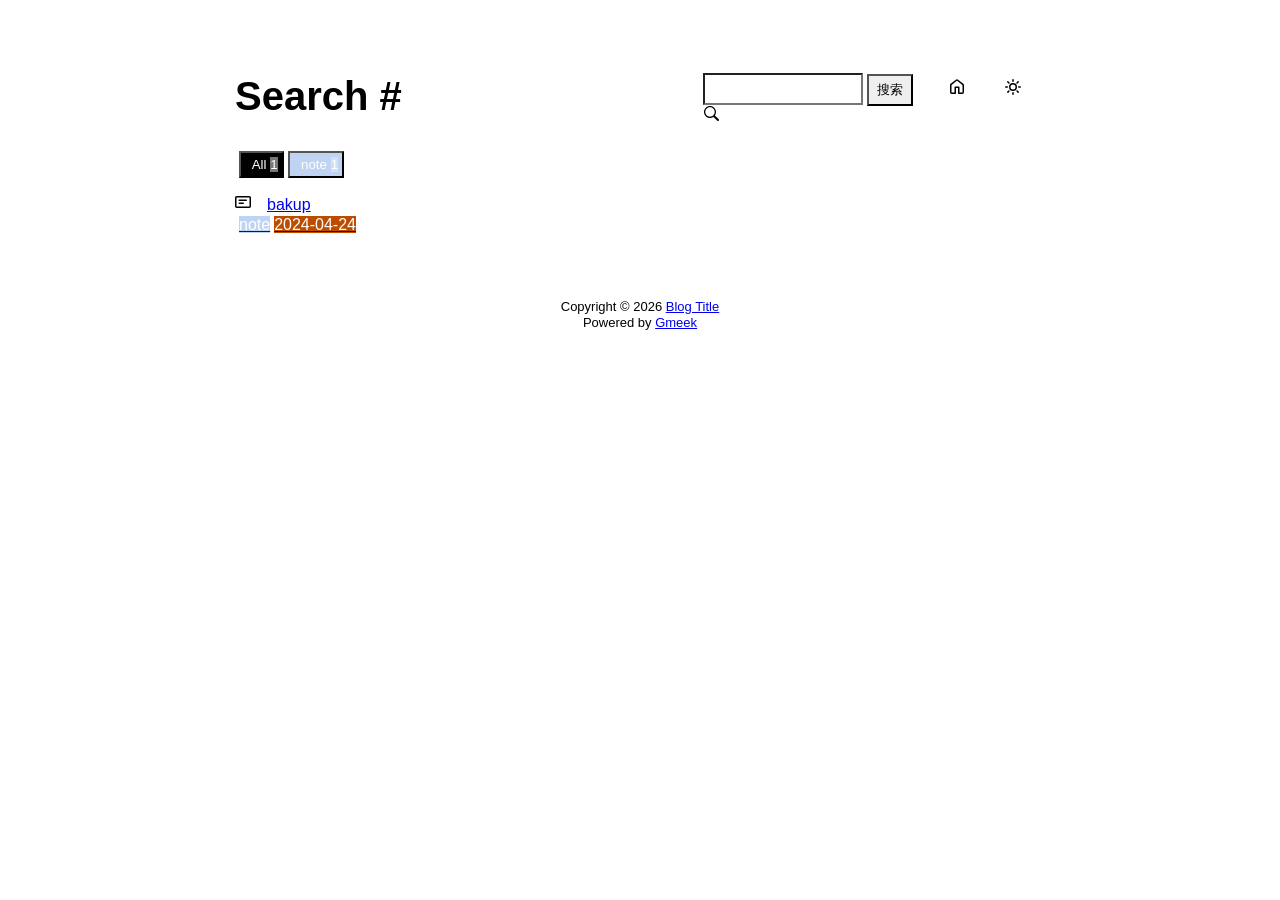
<file: docs/tag.html>
<!DOCTYPE html>
<html data-color-mode="light" data-dark-theme="dark" data-light-theme="light" lang="zh-CN">
<head>
    <meta content="text/html; charset=utf-8" http-equiv="content-type" />
    <meta name="viewport" content="width=device-width,initial-scale=1.0">
    <meta http-equiv="X-UA-Compatible" content="IE=edge">
    <link href='https://mirrors.sustech.edu.cn/cdnjs/ajax/libs/Primer/21.0.7/primer.css' rel='stylesheet' />
    
    <link rel="icon" href="https://github.githubassets.com/favicons/favicon.svg"><script>
        let theme = localStorage.getItem("meek_theme") || "light";
        document.documentElement.setAttribute("data-color-mode", theme);
    </script>
<meta name="description" content="Blog Title search page">
<title>Blog Title - Tag</title>

</head>
<style>
body{box-sizing: border-box;min-width: 200px;max-width: 900px;margin: 20px auto;padding: 45px;font-size: 16px;font-family: sans-serif;line-height: 1.25;}
#header{display:flex;padding-bottom:8px;border-bottom: 1px solid var(--borderColor-muted, var(--color-border-muted));margin-bottom: 16px;}
#footer {margin-top:64px; text-align: center;font-size: small;}

</style>

<style>
.tagTitle{margin:auto 0;font-size:40px;font-weight:bold;overflow:hidden;white-space:nowrap;text-overflow:ellipsis;}
.title-right{display:flex;margin:auto 0 0 auto;}
.title-right .circle{padding: 14px 16px;margin-right:8px;}

.subnav-search{width:222px;margin-top:8px;margin-right:8px;}
.subnav-search-input{width:160px;border-top-right-radius:0px;border-bottom-right-radius:0px;}
.subnav-search button{padding:5px 8px;border-top-left-radius:0px;border-bottom-left-radius:0px;}

.SideNav-icon{margin-right:16px}
.Label{color: #fff;margin-left:4px;}
#taglabel .Label {margin-bottom:8px;}
.Counter{color:#fff;background-color:rgba(234, 238, 242, 0.5)}

.genTime{float: right;}
.d-flex{min-width:0;}
.listTitle{overflow:hidden;white-space:nowrap;text-overflow: ellipsis;max-width: 100%;}
.listLabels{white-space:nowrap;}

@media (max-width: 600px) {
    body { padding: 8px;}
    .tagTitle{display:none;}
    .LabelTime{display:none;}
}
</style>


<body>
    <div id="header">
<span class="tagTitle"><span>Loading</span><span class="AnimatedEllipsis"></span></span>
<div class="title-right">
    <div class="subnav-search">
        <input type="search" class="form-control subnav-search-input float-left" aria-label="Search site" value="" style="height:32px;">
        <button class="btn float-left" type="submit" onclick="javascript:searchShow()">搜索</button>
        <svg class="subnav-search-icon octicon octicon-search" width="16" height="16" viewBox="0 0 16 16" aria-hidden="true">
            <path id="searchSVG" fill-rule="evenodd"></path>
        </svg>
    </div>
    <a href="https://demon16.github.io" id="buttonHome" class="btn btn-invisible circle" title="首页">
        <svg class="octicon" width="16" height="16">
            <path id="pathHome" fill-rule="evenodd"></path>
        </svg>
    </a>
    <a class="btn btn-invisible circle" onclick="modeSwitch()" title="切换主题">
        <svg class="octicon" width="16" height="16" >
            <path id="themeSwitch" fill-rule="evenodd"></path>
        </svg>
    </a>
</div>
</div>
    <div id="content">
<div id="taglabel" style="margin-bottom:8px;"></div>
<nav class="SideNav"></nav>
<div class="notFind" style="display:none;font-size:24px;margin:8px;">Not Find</div>
</div>
    <div id="footer"><div id="footer1">Copyright © <span id="copyrightYear"></span> <a href="https://demon16.github.io">Blog Title</a></div>
<div id="footer2">
    <span id="runday"></span><span>Powered by <a href="https://meekdai.com/Gmeek.html" target="_blank">Gmeek</a></span>
</div>

<script>
var now=new Date();
document.getElementById("copyrightYear").innerHTML=now.getFullYear();

if(""!=""){
    var startSite=new Date("");
    var diff=now.getTime()-startSite.getTime();
    var diffDay=Math.floor(diff/(1000*60*60*24));
    document.getElementById("runday").innerHTML="网站运行"+diffDay+"天"+" • ";
}
</script></div>
</body>
<script>
var IconList={'sun': 'M8 10.5a2.5 2.5 0 100-5 2.5 2.5 0 000 5zM8 12a4 4 0 100-8 4 4 0 000 8zM8 0a.75.75 0 01.75.75v1.5a.75.75 0 01-1.5 0V.75A.75.75 0 018 0zm0 13a.75.75 0 01.75.75v1.5a.75.75 0 01-1.5 0v-1.5A.75.75 0 018 13zM2.343 2.343a.75.75 0 011.061 0l1.06 1.061a.75.75 0 01-1.06 1.06l-1.06-1.06a.75.75 0 010-1.06zm9.193 9.193a.75.75 0 011.06 0l1.061 1.06a.75.75 0 01-1.06 1.061l-1.061-1.06a.75.75 0 010-1.061zM16 8a.75.75 0 01-.75.75h-1.5a.75.75 0 010-1.5h1.5A.75.75 0 0116 8zM3 8a.75.75 0 01-.75.75H.75a.75.75 0 010-1.5h1.5A.75.75 0 013 8zm10.657-5.657a.75.75 0 010 1.061l-1.061 1.06a.75.75 0 11-1.06-1.06l1.06-1.06a.75.75 0 011.06 0zm-9.193 9.193a.75.75 0 010 1.06l-1.06 1.061a.75.75 0 11-1.061-1.06l1.06-1.061a.75.75 0 011.061 0z', 'moon': 'M9.598 1.591a.75.75 0 01.785-.175 7 7 0 11-8.967 8.967.75.75 0 01.961-.96 5.5 5.5 0 007.046-7.046.75.75 0 01.175-.786zm1.616 1.945a7 7 0 01-7.678 7.678 5.5 5.5 0 107.678-7.678z', 'sync': 'M1.705 8.005a.75.75 0 0 1 .834.656 5.5 5.5 0 0 0 9.592 2.97l-1.204-1.204a.25.25 0 0 1 .177-.427h3.646a.25.25 0 0 1 .25.25v3.646a.25.25 0 0 1-.427.177l-1.38-1.38A7.002 7.002 0 0 1 1.05 8.84a.75.75 0 0 1 .656-.834ZM8 2.5a5.487 5.487 0 0 0-4.131 1.869l1.204 1.204A.25.25 0 0 1 4.896 6H1.25A.25.25 0 0 1 1 5.75V2.104a.25.25 0 0 1 .427-.177l1.38 1.38A7.002 7.002 0 0 1 14.95 7.16a.75.75 0 0 1-1.49.178A5.5 5.5 0 0 0 8 2.5Z', 'home': 'M6.906.664a1.749 1.749 0 0 1 2.187 0l5.25 4.2c.415.332.657.835.657 1.367v7.019A1.75 1.75 0 0 1 13.25 15h-3.5a.75.75 0 0 1-.75-.75V9H7v5.25a.75.75 0 0 1-.75.75h-3.5A1.75 1.75 0 0 1 1 13.25V6.23c0-.531.242-1.034.657-1.366l5.25-4.2Zm1.25 1.171a.25.25 0 0 0-.312 0l-5.25 4.2a.25.25 0 0 0-.094.196v7.019c0 .138.112.25.25.25H5.5V8.25a.75.75 0 0 1 .75-.75h3.5a.75.75 0 0 1 .75.75v5.25h2.75a.25.25 0 0 0 .25-.25V6.23a.25.25 0 0 0-.094-.195Z', 'search': 'M15.7 13.3l-3.81-3.83A5.93 5.93 0 0 0 13 6c0-3.31-2.69-6-6-6S1 2.69 1 6s2.69 6 6 6c1.3 0 2.48-.41 3.47-1.11l3.83 3.81c.19.2.45.3.7.3.25 0 .52-.09.7-.3a.996.996 0 0 0 0-1.41v.01zM7 10.7c-2.59 0-4.7-2.11-4.7-4.7 0-2.59 2.11-4.7 4.7-4.7 2.59 0 4.7 2.11 4.7 4.7 0 2.59-2.11 4.7-4.7 4.7z', 'post': 'M0 3.75C0 2.784.784 2 1.75 2h12.5c.966 0 1.75.784 1.75 1.75v8.5A1.75 1.75 0 0 1 14.25 14H1.75A1.75 1.75 0 0 1 0 12.25Zm1.75-.25a.25.25 0 0 0-.25.25v8.5c0 .138.112.25.25.25h12.5a.25.25 0 0 0 .25-.25v-8.5a.25.25 0 0 0-.25-.25ZM3.5 6.25a.75.75 0 0 1 .75-.75h7a.75.75 0 0 1 0 1.5h-7a.75.75 0 0 1-.75-.75Zm.75 2.25h4a.75.75 0 0 1 0 1.5h-4a.75.75 0 0 1 0-1.5Z'};
var utterancesLoad=0;

let themeSettings={
    "dark": ["dark","moon","#00f0ff","dark-blue"],
    "light": ["light","sun","#ff5000","github-light"],
    "auto": ["auto","sync","","preferred-color-scheme"]
};
function changeTheme(mode, icon, color, utheme){
    document.documentElement.setAttribute("data-color-mode",mode);
    document.getElementById("themeSwitch").setAttribute("d",value=IconList[icon]);
    document.getElementById("themeSwitch").parentNode.style.color=color;
    if(utterancesLoad==1){utterancesTheme(utheme);}
}
function modeSwitch(){
    let currentMode=document.documentElement.getAttribute('data-color-mode');
    let newMode = currentMode === "light" ? "dark" : currentMode === "dark" ? "auto" : "light";
    localStorage.setItem("meek_theme", newMode);
    if(themeSettings[newMode]){
        changeTheme(...themeSettings[newMode]);
    }
}
function utterancesTheme(theme){
    const message={type:'set-theme',theme: theme};
    const iframe=document.getElementsByClassName('utterances-frame')[0];
    iframe.contentWindow.postMessage(message,'https://utteranc.es');
}
if(themeSettings[theme]){changeTheme(...themeSettings[theme]);}
console.log("\n %c Gmeek last https://github.com/Meekdai/Gmeek \n","padding:5px 0;background:#02d81d;color:#fff");
</script>

<script>
document.getElementById("pathHome").setAttribute("d",IconList["home"]);
document.getElementById("searchSVG").setAttribute("d",IconList["search"]);

tagList=[];
labelsCount={};
jsonData='';
let requestJson="postList.json"
let request=new XMLHttpRequest();
request.open("GET",requestJson);
request.responseType='text';
request.send();
request.onload=function(){
    jsonData=JSON.parse(request.response);
    console.log(jsonData);
    showList(labelsCount);
    setClassDisplay(decodeURI(window.location.hash.slice(1)));
}

function showList(labelsCount){
    let SideNav=document.getElementsByClassName("SideNav")[0];
    SideNav.classList.add("border");
    let taglabel=document.getElementById("taglabel");

    jsonData['labelColorDict']["All"]="#000";
    labelsCount["All"]=0;
    for (let key in jsonData) {
        if (key !== 'labelColorDict' && Array.isArray(jsonData[key]['labels'])) {
            labelsCount["All"]++;
            for (let label of jsonData[key]['labels']) {
                labelsCount[label] = (labelsCount[label] || 0) + 1;
            }
        }
    }

    let sortedLabelsList = Object.keys(labelsCount).sort((a, b) => labelsCount[b] - labelsCount[a]);
    for (let label of sortedLabelsList) {
        tagList.push(label);
        let showLabels = document.createElement("button");
        showLabels.setAttribute("class", "Label");
        showLabels.setAttribute("style", "background-color:" + jsonData['labelColorDict'][label]+";padding:4px;");
        showLabels.innerHTML="&nbsp;&nbsp;"+label+" ";
        showLabels.setAttribute("onclick", "javascript:updateShowTag('" + label + "');");

        let LabelNum=document.createElement("span");
        LabelNum.setAttribute("class","Counter");
        LabelNum.innerHTML=labelsCount[label];
        showLabels.appendChild(LabelNum);
        taglabel.appendChild(showLabels);
    }

    for(i in jsonData){
        if(i!='labelColorDict'){
            let div=document.createElement("div");
            div.setAttribute("class","lists "+jsonData[i]['labels'].join(" "));
            let item=document.createElement("a");
            item.setAttribute("class","SideNav-item d-flex flex-items-center flex-justify-between");
            item.setAttribute("href",jsonData[i]['postUrl']);

            let center=document.createElement("div");
            center.setAttribute("class","d-flex flex-items-center");

            svg=document.createElementNS('http://www.w3.org/2000/svg','svg');
            path=document.createElementNS("http://www.w3.org/2000/svg","path"); 
            span=document.createElement("span");
            svg.setAttributeNS(null,"class","SideNav-icon octicon");
            svg.setAttributeNS(null,"style","width:16px;height:16px");
            path.setAttributeNS(null, "d", IconList["post"]);
            svg.appendChild(path);

            let title=document.createElement("span");
            title.setAttribute("class","listTitle");
            title.innerHTML=jsonData[i]['postTitle'];
            center.appendChild(svg);
            center.appendChild(title);

            let listLabels=document.createElement("div");
            listLabels.setAttribute("class","listLabels");
            
            for(label of jsonData[i]['labels']){
                let LabelName=document.createElement("span");
                LabelName.setAttribute("class","Label LabelName");
                LabelName.setAttribute("style","background-color:"+jsonData['labelColorDict'][label]);
                LabelName.innerHTML=label;
                listLabels.appendChild(LabelName);
            }
            let LabelTime=document.createElement("span");
            LabelTime.setAttribute("class","Label LabelTime");
            LabelTime.setAttribute("style","background-color:"+jsonData[i]['dateLabelColor']);
            LabelTime.innerHTML=jsonData[i]['createdDate'];
            listLabels.appendChild(LabelTime);

            item.appendChild(center);
            item.appendChild(listLabels);
            div.appendChild(item);
            SideNav.appendChild(div);
        }
    }
}

function updateShowTag(label){
    if(window.location.hash.slice(1)!=encodeURI(label)){
        window.location.hash="#"+(label);
        setClassDisplay(label);
    }
}

function setClassDisplay(label){
    let lists = document.getElementsByClassName("lists");
    let tagTitle = document.getElementsByClassName("tagTitle")[0];
    tagTitle.innerHTML="Tag #"+label;
    document.title=label+" - Blog Title";
    document.getElementsByClassName("subnav-search-input")[0].value='';
    if(label=="All"){
        for(let i = 0; i < lists.length; i++){lists[i].style.display='block';}
        document.getElementsByClassName("notFind")[0].style.display='none';
    }
    else if(tagList.indexOf(label)!=-1){
        for(let i = 0; i < lists.length; i++){
            lists[i].style.display='none';
        }

        let labels = document.getElementsByClassName(label);
        for(let i = 0; i < labels.length; i++){
            labels[i].style.display='block';
        }
        document.getElementsByClassName("notFind")[0].style.display='none';
    }
    else{
        document.getElementsByClassName("subnav-search-input")[0].value=label;
        searchShow();
    }
}

function searchShow(){
    let lists = document.getElementsByClassName("lists");
    let tagTitle = document.getElementsByClassName("tagTitle")[0];
    let searchInput = document.getElementsByClassName("subnav-search-input")[0].value;
    tagTitle.innerHTML="Search #"+searchInput;
    if(searchInput==''){document.title="Search - Blog Title";}
    else{document.title=searchInput+" - Blog Title";}
    let a=0;
    window.location.hash="#"+(searchInput);
    for(let i = 0; i < lists.length; i++){
        if(lists[i].childNodes[0].childNodes[0].childNodes[1].innerHTML.toUpperCase().indexOf(searchInput.toUpperCase())==-1){lists[i].style.display='none';}
        else{lists[i].style.display='block';a=a+1;}
    }
    if(a==0){
        let notFind=document.getElementsByClassName("notFind")[0];
        notFind.style.display='block';
        notFind.innerHTML='Not Find "'+searchInput+'"';
    }
    else{document.getElementsByClassName("notFind")[0].style.display='none';}
}

</script>

</html>
</file>
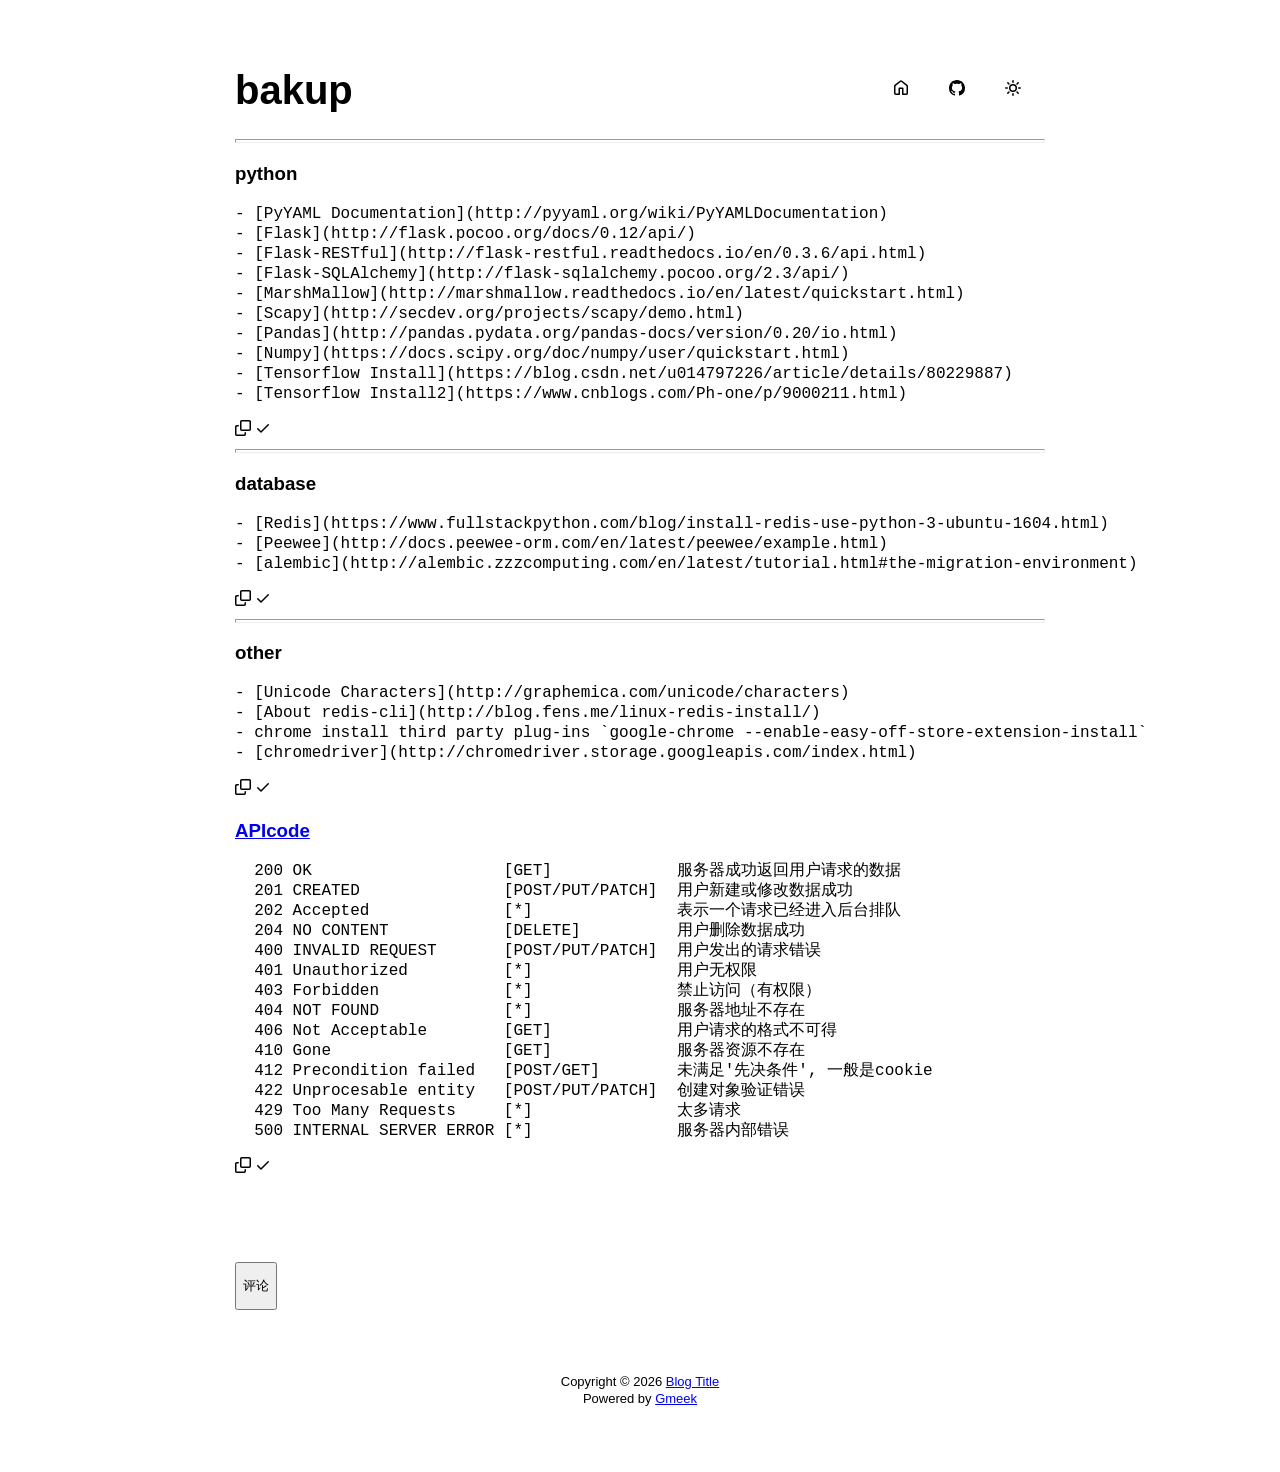
<file: docs/post/bakup.html>
<!DOCTYPE html>
<html data-color-mode="light" data-dark-theme="dark" data-light-theme="light" lang="zh-CN">
<head>
    <meta content="text/html; charset=utf-8" http-equiv="content-type" />
    <meta name="viewport" content="width=device-width,initial-scale=1.0">
    <meta http-equiv="X-UA-Compatible" content="IE=edge">
    <link href='https://mirrors.sustech.edu.cn/cdnjs/ajax/libs/Primer/21.0.7/primer.css' rel='stylesheet' />
    
    <link rel="icon" href="https://github.githubassets.com/favicons/favicon.svg"><script>
        let theme = localStorage.getItem("meek_theme") || "light";
        document.documentElement.setAttribute("data-color-mode", theme);
    </script>
<meta name="description" content="
  ---
  ### python
    - [PyYAML Documentation](http://pyyaml.org/wiki/PyYAMLDocumentation)
    - [Flask](http://flask.pocoo.org/docs/0.12/api/)
    - [Flask-RESTful](http://flask-restful.readthedocs.io/en/0.3.6/api.html)
    - [Flask-SQLAlchemy](http://flask-sqlalchemy.pocoo.org/2.3/api/)
    - [MarshMallow](http://marshmallow.readthedocs.io/en/latest/quickstart.html)
    - [Scapy](http://secdev.org/projects/scapy/demo.html)
    - [Pandas](http://pandas.pydata.org/pandas-docs/version/0.20/io.html)
    - [Numpy](https://docs.scipy.org/doc/numpy/user/quickstart.html)
    - [Tensorflow Install](https://blog.csdn.net/u014797226/article/details/80229887)
    - [Tensorflow Install2](https://www.cnblogs.com/Ph-one/p/9000211.html)

  ---
  ### database
    - [Redis](https://www.fullstackpython.com/blog/install-redis-use-python-3-ubuntu-1604.html)
    - [Peewee](http://docs.peewee-orm.com/en/latest/peewee/example.html)
    - [alembic](http://alembic.zzzcomputing.com/en/latest/tutorial.html#the-migration-environment)
  ---

  ### other
    - [Unicode Characters](http://graphemica.com/unicode/characters)
    - [About redis-cli](http://blog.fens.me/linux-redis-install/)
    - chrome install third party plug-ins `google-chrome --enable-easy-off-store-extension-install`
    - [chromedriver](http://chromedriver.storage.googleapis.com/index.html)

  ### [APIcode](https://www.w3.org/Protocols/rfc2616/rfc2616-sec10.html)
      200 OK                    [GET]             服务器成功返回用户请求的数据
      201 CREATED               [POST/PUT/PATCH]  用户新建或修改数据成功
      202 Accepted              [*]               表示一个请求已经进入后台排队
      204 NO CONTENT            [DELETE]          用户删除数据成功
      400 INVALID REQUEST       [POST/PUT/PATCH]  用户发出的请求错误
      401 Unauthorized          [*]               用户无权限
      403 Forbidden             [*]               禁止访问（有权限）
      404 NOT FOUND             [*]               服务器地址不存在
      406 Not Acceptable        [GET]             用户请求的格式不可得
      410 Gone                  [GET]             服务器资源不存在
      412 Precondition failed   [POST/GET]        未满足'先决条件', 一般是cookie
      422 Unprocesable entity   [POST/PUT/PATCH]  创建对象验证错误
      429 Too Many Requests     [*]               太多请求
      500 INTERNAL SERVER ERROR [*]               服务器内部错误。">
<meta property="og:title" content="bakup">
<meta property="og:description" content="
  ---
  ### python
    - [PyYAML Documentation](http://pyyaml.org/wiki/PyYAMLDocumentation)
    - [Flask](http://flask.pocoo.org/docs/0.12/api/)
    - [Flask-RESTful](http://flask-restful.readthedocs.io/en/0.3.6/api.html)
    - [Flask-SQLAlchemy](http://flask-sqlalchemy.pocoo.org/2.3/api/)
    - [MarshMallow](http://marshmallow.readthedocs.io/en/latest/quickstart.html)
    - [Scapy](http://secdev.org/projects/scapy/demo.html)
    - [Pandas](http://pandas.pydata.org/pandas-docs/version/0.20/io.html)
    - [Numpy](https://docs.scipy.org/doc/numpy/user/quickstart.html)
    - [Tensorflow Install](https://blog.csdn.net/u014797226/article/details/80229887)
    - [Tensorflow Install2](https://www.cnblogs.com/Ph-one/p/9000211.html)

  ---
  ### database
    - [Redis](https://www.fullstackpython.com/blog/install-redis-use-python-3-ubuntu-1604.html)
    - [Peewee](http://docs.peewee-orm.com/en/latest/peewee/example.html)
    - [alembic](http://alembic.zzzcomputing.com/en/latest/tutorial.html#the-migration-environment)
  ---

  ### other
    - [Unicode Characters](http://graphemica.com/unicode/characters)
    - [About redis-cli](http://blog.fens.me/linux-redis-install/)
    - chrome install third party plug-ins `google-chrome --enable-easy-off-store-extension-install`
    - [chromedriver](http://chromedriver.storage.googleapis.com/index.html)

  ### [APIcode](https://www.w3.org/Protocols/rfc2616/rfc2616-sec10.html)
      200 OK                    [GET]             服务器成功返回用户请求的数据
      201 CREATED               [POST/PUT/PATCH]  用户新建或修改数据成功
      202 Accepted              [*]               表示一个请求已经进入后台排队
      204 NO CONTENT            [DELETE]          用户删除数据成功
      400 INVALID REQUEST       [POST/PUT/PATCH]  用户发出的请求错误
      401 Unauthorized          [*]               用户无权限
      403 Forbidden             [*]               禁止访问（有权限）
      404 NOT FOUND             [*]               服务器地址不存在
      406 Not Acceptable        [GET]             用户请求的格式不可得
      410 Gone                  [GET]             服务器资源不存在
      412 Precondition failed   [POST/GET]        未满足'先决条件', 一般是cookie
      422 Unprocesable entity   [POST/PUT/PATCH]  创建对象验证错误
      429 Too Many Requests     [*]               太多请求
      500 INTERNAL SERVER ERROR [*]               服务器内部错误。">
<meta property="og:type" content="article">
<meta property="og:url" content="https://demon16.github.io/post/bakup.html">
<meta property="og:image" content="https://github.githubassets.com/favicons/favicon.svg">
<title>bakup</title>



</head>
<style>
body{box-sizing: border-box;min-width: 200px;max-width: 900px;margin: 20px auto;padding: 45px;font-size: 16px;font-family: sans-serif;line-height: 1.25;}
#header{display:flex;padding-bottom:8px;border-bottom: 1px solid var(--borderColor-muted, var(--color-border-muted));margin-bottom: 16px;}
#footer {margin-top:64px; text-align: center;font-size: small;}

</style>

<style>
.postTitle{margin: auto 0;font-size:40px;font-weight:bold;}
.title-right{display:flex;margin:auto 0 0 auto;}
.title-right .circle{padding: 14px 16px;margin-right:8px;}
#postBody{border-bottom: 1px solid var(--color-border-default);padding-bottom:36px;}
#postBody hr{height:2px;}
#cmButton{height:48px;margin-top:48px;}
#comments{margin-top:64px;}
.g-emoji{font-size:24px;}
@media (max-width: 600px) {
    body {padding: 8px;}
    .postTitle{font-size:24px;}
}
.copy-feedback {
    display: none;
    position: absolute;
    top: 10px;
    right: 50px;
    color: var(--color-fg-on-emphasis);
    background-color: var(--color-fg-muted);
    border-radius: 3px;
    padding: 5px 8px;
    font-size: 12px;
}
</style>




<body>
    <div id="header">
<h1 class="postTitle">bakup</h1>
<div class="title-right">
    <a href="https://demon16.github.io" id="buttonHome" class="btn btn-invisible circle" title="首页">
        <svg class="octicon" width="16" height="16">
            <path id="pathHome" fill-rule="evenodd"></path>
        </svg>
    </a>
    
    <a href="https://github.com/demon16/demon16.github.io/issues/1" target="_blank" class="btn btn-invisible circle" title="Issue">
        <svg class="octicon" width="16" height="16">
            <path id="pathIssue" fill-rule="evenodd"></path>
        </svg>
    </a>
    

    <a class="btn btn-invisible circle" onclick="modeSwitch();" title="切换主题">
        <svg class="octicon" width="16" height="16" >
            <path id="themeSwitch" fill-rule="evenodd"></path>
        </svg>
    </a>

</div>
</div>
    <div id="content">
<div class="markdown-body" id="postBody"><hr>
<h3>python</h3>
<pre class="notranslate"><code class="notranslate">- [PyYAML Documentation](http://pyyaml.org/wiki/PyYAMLDocumentation)
- [Flask](http://flask.pocoo.org/docs/0.12/api/)
- [Flask-RESTful](http://flask-restful.readthedocs.io/en/0.3.6/api.html)
- [Flask-SQLAlchemy](http://flask-sqlalchemy.pocoo.org/2.3/api/)
- [MarshMallow](http://marshmallow.readthedocs.io/en/latest/quickstart.html)
- [Scapy](http://secdev.org/projects/scapy/demo.html)
- [Pandas](http://pandas.pydata.org/pandas-docs/version/0.20/io.html)
- [Numpy](https://docs.scipy.org/doc/numpy/user/quickstart.html)
- [Tensorflow Install](https://blog.csdn.net/u014797226/article/details/80229887)
- [Tensorflow Install2](https://www.cnblogs.com/Ph-one/p/9000211.html)
</code></pre>
<hr>
<h3>database</h3>
<pre class="notranslate"><code class="notranslate">- [Redis](https://www.fullstackpython.com/blog/install-redis-use-python-3-ubuntu-1604.html)
- [Peewee](http://docs.peewee-orm.com/en/latest/peewee/example.html)
- [alembic](http://alembic.zzzcomputing.com/en/latest/tutorial.html#the-migration-environment)
</code></pre>
<hr>
<h3>other</h3>
<pre class="notranslate"><code class="notranslate">- [Unicode Characters](http://graphemica.com/unicode/characters)
- [About redis-cli](http://blog.fens.me/linux-redis-install/)
- chrome install third party plug-ins `google-chrome --enable-easy-off-store-extension-install`
- [chromedriver](http://chromedriver.storage.googleapis.com/index.html)
</code></pre>
<h3><a href="https://www.w3.org/Protocols/rfc2616/rfc2616-sec10.html" rel="nofollow">APIcode</a></h3>
<pre class="notranslate"><code class="notranslate">  200 OK                    [GET]             服务器成功返回用户请求的数据
  201 CREATED               [POST/PUT/PATCH]  用户新建或修改数据成功
  202 Accepted              [*]               表示一个请求已经进入后台排队
  204 NO CONTENT            [DELETE]          用户删除数据成功
  400 INVALID REQUEST       [POST/PUT/PATCH]  用户发出的请求错误
  401 Unauthorized          [*]               用户无权限
  403 Forbidden             [*]               禁止访问（有权限）
  404 NOT FOUND             [*]               服务器地址不存在
  406 Not Acceptable        [GET]             用户请求的格式不可得
  410 Gone                  [GET]             服务器资源不存在
  412 Precondition failed   [POST/GET]        未满足'先决条件', 一般是cookie
  422 Unprocesable entity   [POST/PUT/PATCH]  创建对象验证错误
  429 Too Many Requests     [*]               太多请求
  500 INTERNAL SERVER ERROR [*]               服务器内部错误
</code></pre></div>
<div style="font-size:small;margin-top:8px;float:right;"></div>

<button class="btn btn-block" type="button" onclick="openComments()" id="cmButton">评论</button>
<div class="comments" id="comments"></div>

</div>
    <div id="footer"><div id="footer1">Copyright © <span id="copyrightYear"></span> <a href="https://demon16.github.io">Blog Title</a></div>
<div id="footer2">
    <span id="runday"></span><span>Powered by <a href="https://meekdai.com/Gmeek.html" target="_blank">Gmeek</a></span>
</div>

<script>
var now=new Date();
document.getElementById("copyrightYear").innerHTML=now.getFullYear();

if(""!=""){
    var startSite=new Date("");
    var diff=now.getTime()-startSite.getTime();
    var diffDay=Math.floor(diff/(1000*60*60*24));
    document.getElementById("runday").innerHTML="网站运行"+diffDay+"天"+" • ";
}
</script></div>
</body>
<script>
var IconList={'sun': 'M8 10.5a2.5 2.5 0 100-5 2.5 2.5 0 000 5zM8 12a4 4 0 100-8 4 4 0 000 8zM8 0a.75.75 0 01.75.75v1.5a.75.75 0 01-1.5 0V.75A.75.75 0 018 0zm0 13a.75.75 0 01.75.75v1.5a.75.75 0 01-1.5 0v-1.5A.75.75 0 018 13zM2.343 2.343a.75.75 0 011.061 0l1.06 1.061a.75.75 0 01-1.06 1.06l-1.06-1.06a.75.75 0 010-1.06zm9.193 9.193a.75.75 0 011.06 0l1.061 1.06a.75.75 0 01-1.06 1.061l-1.061-1.06a.75.75 0 010-1.061zM16 8a.75.75 0 01-.75.75h-1.5a.75.75 0 010-1.5h1.5A.75.75 0 0116 8zM3 8a.75.75 0 01-.75.75H.75a.75.75 0 010-1.5h1.5A.75.75 0 013 8zm10.657-5.657a.75.75 0 010 1.061l-1.061 1.06a.75.75 0 11-1.06-1.06l1.06-1.06a.75.75 0 011.06 0zm-9.193 9.193a.75.75 0 010 1.06l-1.06 1.061a.75.75 0 11-1.061-1.06l1.06-1.061a.75.75 0 011.061 0z', 'moon': 'M9.598 1.591a.75.75 0 01.785-.175 7 7 0 11-8.967 8.967.75.75 0 01.961-.96 5.5 5.5 0 007.046-7.046.75.75 0 01.175-.786zm1.616 1.945a7 7 0 01-7.678 7.678 5.5 5.5 0 107.678-7.678z', 'sync': 'M1.705 8.005a.75.75 0 0 1 .834.656 5.5 5.5 0 0 0 9.592 2.97l-1.204-1.204a.25.25 0 0 1 .177-.427h3.646a.25.25 0 0 1 .25.25v3.646a.25.25 0 0 1-.427.177l-1.38-1.38A7.002 7.002 0 0 1 1.05 8.84a.75.75 0 0 1 .656-.834ZM8 2.5a5.487 5.487 0 0 0-4.131 1.869l1.204 1.204A.25.25 0 0 1 4.896 6H1.25A.25.25 0 0 1 1 5.75V2.104a.25.25 0 0 1 .427-.177l1.38 1.38A7.002 7.002 0 0 1 14.95 7.16a.75.75 0 0 1-1.49.178A5.5 5.5 0 0 0 8 2.5Z', 'home': 'M6.906.664a1.749 1.749 0 0 1 2.187 0l5.25 4.2c.415.332.657.835.657 1.367v7.019A1.75 1.75 0 0 1 13.25 15h-3.5a.75.75 0 0 1-.75-.75V9H7v5.25a.75.75 0 0 1-.75.75h-3.5A1.75 1.75 0 0 1 1 13.25V6.23c0-.531.242-1.034.657-1.366l5.25-4.2Zm1.25 1.171a.25.25 0 0 0-.312 0l-5.25 4.2a.25.25 0 0 0-.094.196v7.019c0 .138.112.25.25.25H5.5V8.25a.75.75 0 0 1 .75-.75h3.5a.75.75 0 0 1 .75.75v5.25h2.75a.25.25 0 0 0 .25-.25V6.23a.25.25 0 0 0-.094-.195Z', 'github': 'M8 0c4.42 0 8 3.58 8 8a8.013 8.013 0 0 1-5.45 7.59c-.4.08-.55-.17-.55-.38 0-.27.01-1.13.01-2.2 0-.75-.25-1.23-.54-1.48 1.78-.2 3.65-.88 3.65-3.95 0-.88-.31-1.59-.82-2.15.08-.2.36-1.02-.08-2.12 0 0-.67-.22-2.2.82-.64-.18-1.32-.27-2-.27-.68 0-1.36.09-2 .27-1.53-1.03-2.2-.82-2.2-.82-.44 1.1-.16 1.92-.08 2.12-.51.56-.82 1.28-.82 2.15 0 3.06 1.86 3.75 3.64 3.95-.23.2-.44.55-.51 1.07-.46.21-1.61.55-2.33-.66-.15-.24-.6-.83-1.23-.82-.67.01-.27.38.01.53.34.19.73.9.82 1.13.16.45.68 1.31 2.69.94 0 .67.01 1.3.01 1.49 0 .21-.15.45-.55.38A7.995 7.995 0 0 1 0 8c0-4.42 3.58-8 8-8Z', 'copy': 'M0 6.75C0 5.784.784 5 1.75 5h1.5a.75.75 0 0 1 0 1.5h-1.5a.25.25 0 0 0-.25.25v7.5c0 .138.112.25.25.25h7.5a.25.25 0 0 0 .25-.25v-1.5a.75.75 0 0 1 1.5 0v1.5A1.75 1.75 0 0 1 9.25 16h-7.5A1.75 1.75 0 0 1 0 14.25Z M5 1.75C5 .784 5.784 0 6.75 0h7.5C15.216 0 16 .784 16 1.75v7.5A1.75 1.75 0 0 1 14.25 11h-7.5A1.75 1.75 0 0 1 5 9.25Zm1.75-.25a.25.25 0 0 0-.25.25v7.5c0 .138.112.25.25.25h7.5a.25.25 0 0 0 .25-.25v-7.5a.25.25 0 0 0-.25-.25Z', 'check': 'M13.78 4.22a.75.75 0 0 1 0 1.06l-7.25 7.25a.75.75 0 0 1-1.06 0L2.22 9.28a.751.751 0 0 1 .018-1.042.751.751 0 0 1 1.042-.018L6 10.94l6.72-6.72a.75.75 0 0 1 1.06 0Z'};
var utterancesLoad=0;

let themeSettings={
    "dark": ["dark","moon","#00f0ff","dark-blue"],
    "light": ["light","sun","#ff5000","github-light"],
    "auto": ["auto","sync","","preferred-color-scheme"]
};
function changeTheme(mode, icon, color, utheme){
    document.documentElement.setAttribute("data-color-mode",mode);
    document.getElementById("themeSwitch").setAttribute("d",value=IconList[icon]);
    document.getElementById("themeSwitch").parentNode.style.color=color;
    if(utterancesLoad==1){utterancesTheme(utheme);}
}
function modeSwitch(){
    let currentMode=document.documentElement.getAttribute('data-color-mode');
    let newMode = currentMode === "light" ? "dark" : currentMode === "dark" ? "auto" : "light";
    localStorage.setItem("meek_theme", newMode);
    if(themeSettings[newMode]){
        changeTheme(...themeSettings[newMode]);
    }
}
function utterancesTheme(theme){
    const message={type:'set-theme',theme: theme};
    const iframe=document.getElementsByClassName('utterances-frame')[0];
    iframe.contentWindow.postMessage(message,'https://utteranc.es');
}
if(themeSettings[theme]){changeTheme(...themeSettings[theme]);}
console.log("\n %c Gmeek last https://github.com/Meekdai/Gmeek \n","padding:5px 0;background:#02d81d;color:#fff");
</script>

<script>
document.getElementById("pathHome").setAttribute("d",IconList["home"]);
document.getElementById("pathIssue").setAttribute("d",IconList["github"]);



function openComments(){
    cm=document.getElementById("comments");
    cmButton=document.getElementById("cmButton");
    cmButton.innerHTML="loading";
    span=document.createElement("span");
    span.setAttribute("class","AnimatedEllipsis");
    cmButton.appendChild(span);

    script=document.createElement("script");
    script.setAttribute("src","https://utteranc.es/client.js");
    script.setAttribute("repo","demon16/demon16.github.io");
    script.setAttribute("issue-term","title");
    
    if(localStorage.getItem("meek_theme")=="dark"){script.setAttribute("theme","dark-blue");}
    else if(localStorage.getItem("meek_theme")=="light") {script.setAttribute("theme","github-light");}
    else{script.setAttribute("theme","preferred-color-scheme");}
    
    script.setAttribute("crossorigin","anonymous");
    script.setAttribute("async","");
    cm.appendChild(script);

    int=self.setInterval("iFrameLoading()",200);
}

function iFrameLoading(){
    var utterances=document.getElementsByClassName('utterances');
    if(utterances.length==1){
        if(utterances[0].style.height!=""){
            utterancesLoad=1;
            int=window.clearInterval(int);
            document.getElementById("cmButton").style.display="none";
            console.log("utterances Load OK");
        }
    }
}

document.addEventListener('DOMContentLoaded', () => {
    const createClipboardHTML = (codeContent, additionalClasses = '') => `
        <pre class="notranslate"><code class="notranslate">${codeContent}</code></pre>
        <div class="clipboard-container position-absolute right-0 top-0 ${additionalClasses}">
            <clipboard-copy class="ClipboardButton btn m-2 p-0" role="button" style="display: inherit;">
                <svg height="16" width="16" class="octicon octicon-copy m-2"><path d="${IconList["copy"]}"></path></svg>
                <svg height="16" width="16" class="octicon octicon-check color-fg-success m-2 d-none"><path d="${IconList["check"]}"></path></svg>
            </clipboard-copy>
            <div class="copy-feedback">Copied!</div>
        </div>
    `;

    const handleCodeElements = (selector = '') => {
        document.querySelectorAll(selector).forEach(codeElement => {
            const codeContent = codeElement.innerHTML;
            const newStructure = document.createElement('div');
            newStructure.className = 'snippet-clipboard-content position-relative overflow-auto';
            newStructure.innerHTML = createClipboardHTML(codeContent);

            const parentElement = codeElement.parentElement;
            if (selector.includes('highlight')) {
                parentElement.insertBefore(newStructure, codeElement.nextSibling);
                parentElement.removeChild(codeElement);
            } else {
                parentElement.parentElement.replaceChild(newStructure, parentElement);
            }
        });
    };

    handleCodeElements('pre.notranslate > code.notranslate');
    handleCodeElements('div.highlight > pre.notranslate');

    let currentFeedback = null;
    document.querySelectorAll('clipboard-copy').forEach(copyButton => {
        copyButton.addEventListener('click', () => {
            const codeContent = copyButton.closest('.snippet-clipboard-content').innerText;
            const tempTextArea = document.createElement('textarea');
            tempTextArea.value = codeContent;
            document.body.appendChild(tempTextArea);
            tempTextArea.select();
            document.execCommand('copy');
            document.body.removeChild(tempTextArea);

            const copyIcon = copyButton.querySelector('.octicon-copy');
            const checkIcon = copyButton.querySelector('.octicon-check');
            const copyFeedback = copyButton.nextElementSibling;

            if (currentFeedback && currentFeedback !== copyFeedback) {currentFeedback.style.display = 'none';}
            currentFeedback = copyFeedback;

            copyIcon.classList.add('d-none');
            checkIcon.classList.remove('d-none');
            copyFeedback.style.display = 'block';
            copyButton.style.borderColor = 'var(--color-success-fg)';

            setTimeout(() => {
                copyIcon.classList.remove('d-none');
                checkIcon.classList.add('d-none');
                copyFeedback.style.display = 'none';
                copyButton.style.borderColor = '';
            }, 2000);
        });
    });
});

</script>


</html>
</file>
